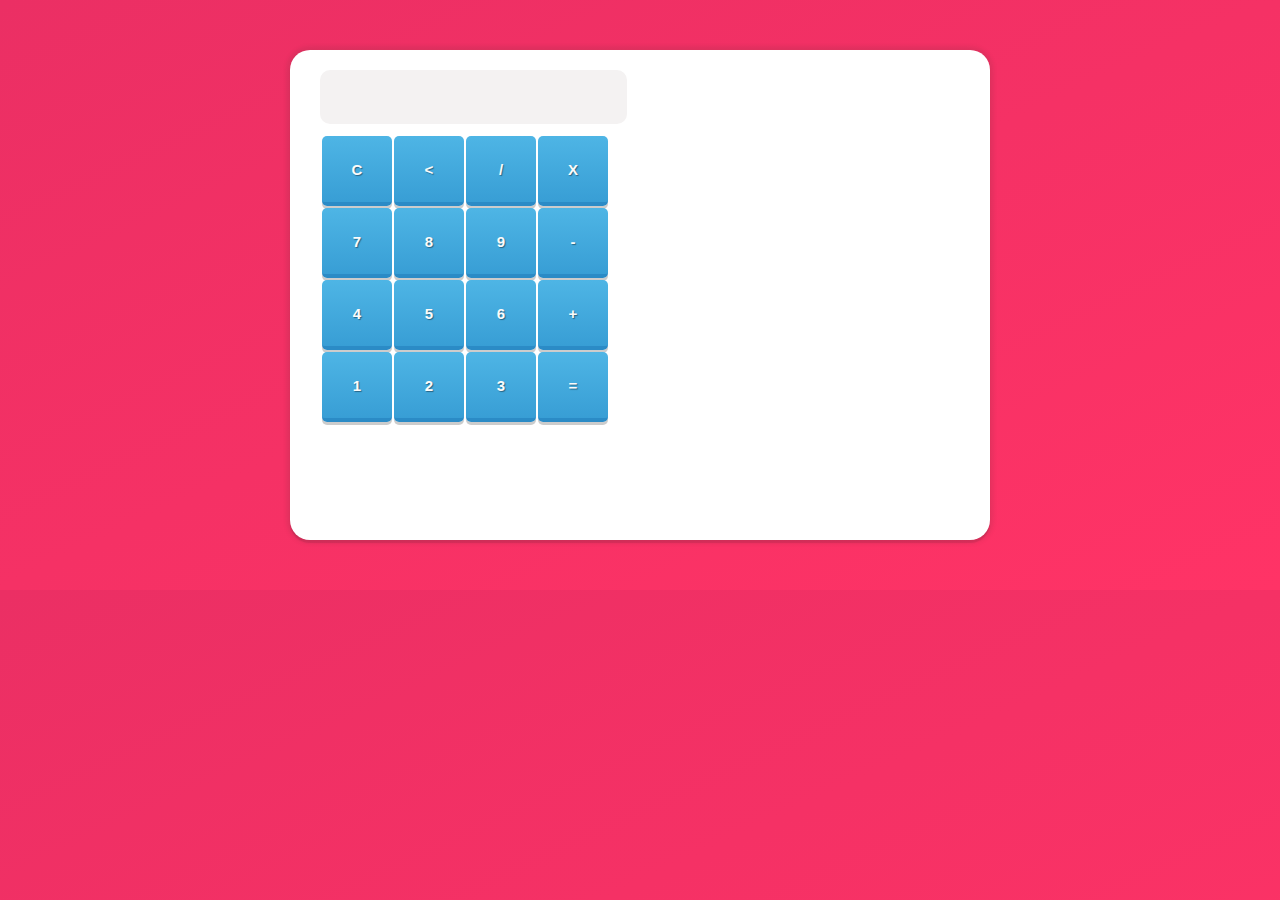
<file: calculator/index.html>
<!DOCTYPE html>

<html lang="en">
<head>
    <meta charset="UTF-8">
    <meta name="viewport" content="width=device-width, initial-scale=1.0">
    <meta http-equiv="X-UA-Compatible" content="ie=edge">
    <title>Calculator</title>
    <link rel="stylesheet" href="style.css">
</head>
<body>

    <div class="container">

        <form name="form">
            <input id="textview">
        </form>

        <table>
            <tr>
                <td><input class="btn" type="button" value="C"></td>
                <td><input class="btn" type="button" value="<"></td>
                <td><input class="btn" type="button" value="/" onclick="insert('/')"></td>
                <td><input class="btn" type="button" value="X" onclick="insert('*')"></td>
            </tr>
            <tr>
                <td><input class="btn" type="button" value="7" onclick="insert(7)"></td>
                <td><input class="btn" type="button" value="8" onclick="insert(8)"></td>
                <td><input class="btn" type="button" value="9" onclick="insert(9)"></td>
                <td><input class="btn" type="button" value="-" onclick="insert('-')"></td>
            </tr>
            <tr>
                <td><input class="btn" type="button" value="4" onclick="insert(4)"></td>
                <td><input class="btn" type="button" value="5" onclick="insert(5)"></td>
                <td><input class="btn" type="button" value="6" onclick="insert(6)"></td>
                <td><input class="btn" type="button" value="+" onclick="insert('+')"></td>
            </tr>
            <tr>
                <td><input class="btn" type="button" value="1" onclick="insert(1)"></td>
                <td><input class="btn" type="button" value="2" onclick="insert(2)"></td>
                <td><input class="btn" type="button" value="3" onclick="insert(3)"></td>
                <td><input class="btn" type="button" value="=" ></td>
            </tr>
        </table>

    </div>

    <script src="app.js"></script>
</body>
</html>
</file>
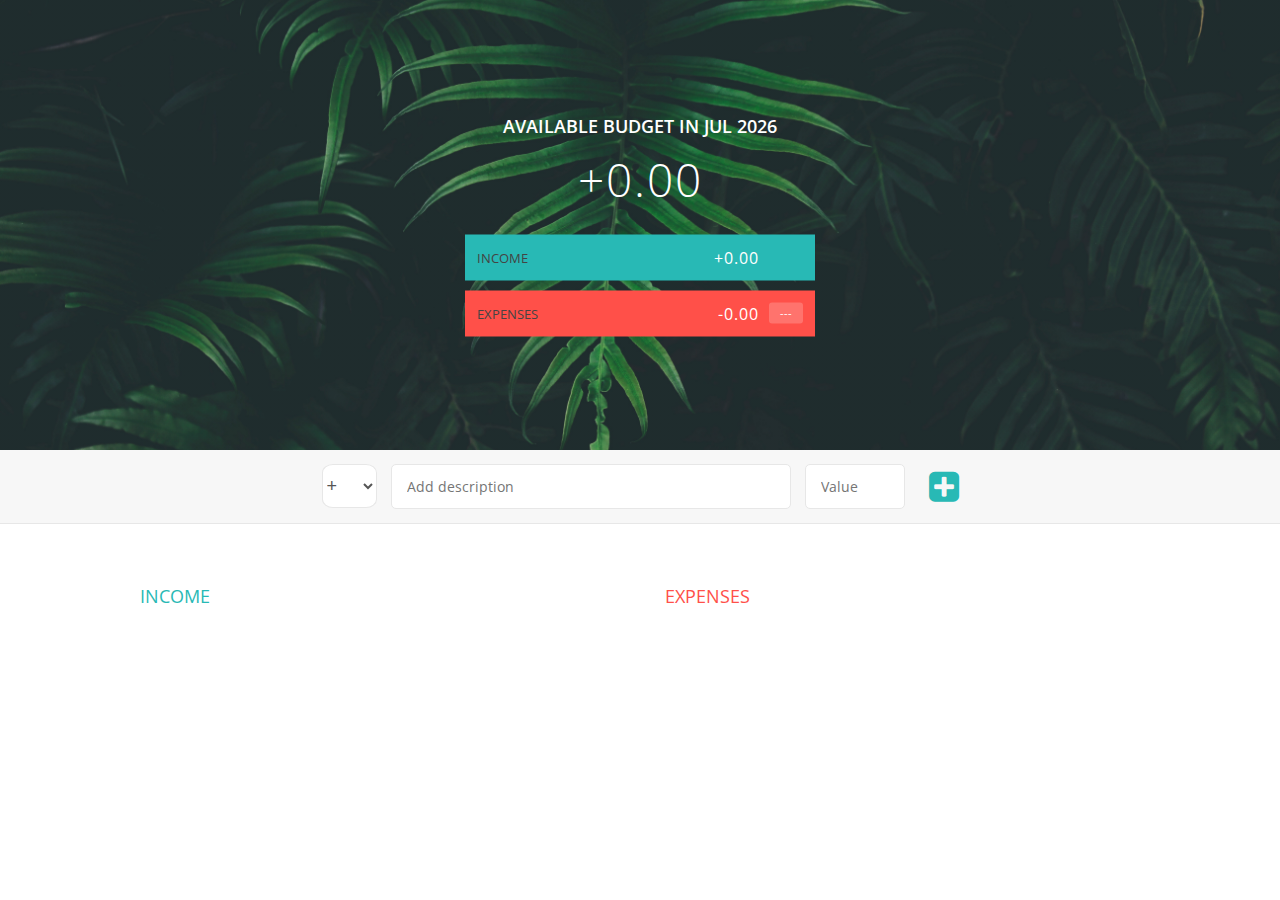
<file: mvcClosureBudget/index.html>
<!DOCTYPE html>
<html lang="en">
<head>
    <meta charset="UTF-8">
    <meta name="viewport" content="width=device-width, initial-scale=1.0">
    <meta http-equiv="X-UA-Compatible" content="ie=edge">
    <link href="https://fonts.googleapis.com/css?family=Open+Sans:100,300,400,600" rel="stylesheet" type="text/css">
    <link href="http://code.ionicframework.com/ionicons/2.0.1/css/ionicons.min.css" rel="stylesheet" type="text/css">
    <link type="text/css" rel="stylesheet" href="asset/css/custum.css">
    <link rel="stylesheet" type="text/css" href="https://cdnjs.cloudflare.com/ajax/libs/font-awesome/4.4.0/css/font-awesome.css">
   
    <title>My Budget</title>
</head> 
<body>
    <div class="top">
        <div class="budget">
            <div class="budget-title">
                Available Budget in <span class="budget-title-month">%Month%</span>
            </div>
            
            <div class="budget-value">+ 2,345.64</div>
            
            <div class="budget-income clearfix">
                <div class="budget-income-text">Income</div>
                <div class="right">
                    <div class="budget-income-value">+ 4,300.00</div>
                    <div class="budget-income-percentage">&nbsp;</div>
                </div>
            </div>
            
            <div class="budget-expenses clearfix">
                <div class="budget-expenses-text">Expenses</div>
                <div class="right clearfix">
                    <div class="budget-expenses-value">- 1,954.36</div>
                    <div class="budget-expenses-percentage">45%</div>
                </div>
            </div>
        </div>
    </div>
    
    <div class="bottom">

        <div class="add">
            <div class="add-container">
                <select class="add-type">
                    <option value="inc" selected>+</option>
                    <option value="exp">-</option>
                </select>
                <input type="text" class="add-description" placeholder="Add description">
                <input type="number" class="add-value" placeholder="Value">
                <button class="add-btn"><i class="fa fa-plus-square"></i></button>
            </div>
        </div>
        
        <div class="container clearfix">
            <div class="income">
                <h2 class="icome-title">Income</h2>
                
                <div class="income-list">
                                     
                    <!-- <div class="item clearfix" id="income-0">
                        <div class="item-description">Salary</div>
                        <div class="right clearfix">
                            <div class="item-value">+ 2,100.00</div>
                            <div class="item-delete">
                                <button class="item-delete-btn">
                                    <i class="ion-ios-close-outline"></i>
                                </button>
                            </div>
                        </div>
                    </div>
                    
                    <div class="item clearfix" id="income-1">
                        <div class="item-description">Sold car</div>
                        <div class="right clearfix">
                            <div class="item-value">+ 1,500.00</div>
                            <div class="item-delete">
                                <button class="item-delete-btn"><i class="ion-ios-close-outline"></i></button>
                            </div>
                        </div>
                    </div> -->
                    
                    
                </div>
            </div>
                       
            <div class="expenses">
                <h2 class="expenses-title">Expenses</h2>
                
                <div class="expenses-list">
                                      
                    <!-- <div class="item clearfix" id="expense-0">
                        <div class="item-description">Apartment rent</div>
                        <div class="right clearfix">
                            <div class="item-value">- 900.00</div>
                            <div class="item-percentage">21%</div>
                            <div class="item-delete">
                                <button class="item-delete-btn"><i class="ion-ios-close-outline"></i></button>
                            </div>
                        </div>
                    </div>

                    <div class="item clearfix" id="expense-1">
                        <div class="item-description">Grocery shopping</div>
                        <div class="right clearfix">
                            <div class="item-value">- 435.28</div>
                            <div class="item-percentage">10%</div>
                            <div class="item-delete">
                                <button class="item-delete-btn"><i class="ion-ios-close-outline"></i></button>
                            </div>
                        </div>
                    </div>                 -->
            
                </div>
            </div>
        </div>
               
    </div>



    <script src="asset/js/app.js"></script>
</body>
</html>
</file>
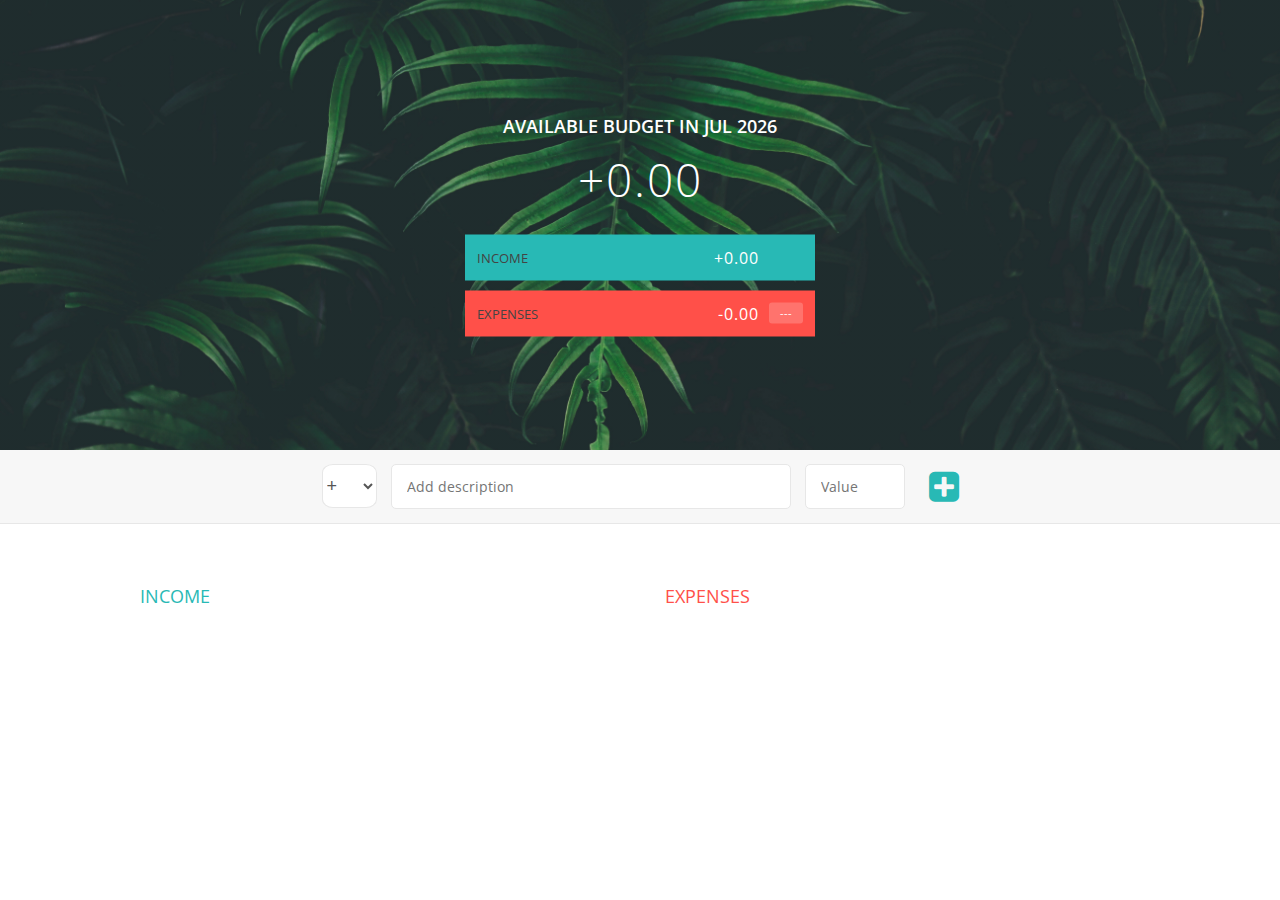
<file: MyBudgetPro/index.html>
<!DOCTYPE html>
<html lang="en">
<head>
    <meta charset="UTF-8">
    <meta name="viewport" content="width=device-width, initial-scale=1.0">
    <meta http-equiv="X-UA-Compatible" content="ie=edge">
    <link href="https://fonts.googleapis.com/css?family=Open+Sans:100,300,400,600" rel="stylesheet" type="text/css">
    <link href="http://code.ionicframework.com/ionicons/2.0.1/css/ionicons.min.css" rel="stylesheet" type="text/css">
    <link type="text/css" rel="stylesheet" href="asset/css/custum.css">
    <link rel="stylesheet" type="text/css" href="https://cdnjs.cloudflare.com/ajax/libs/font-awesome/4.4.0/css/font-awesome.css">
   
    <title>My Budget</title>
</head>
<body>
    <div class="top">
        <div class="budget">
            <div class="budget-title">
                Available Budget in <span class="budget-title-month">%Month%</span>
            </div>
            
            <div class="budget-value">+ 2,345.64</div>
            
            <div class="budget-income clearfix">
                <div class="budget-income-text">Income</div>
                <div class="right">
                    <div class="budget-income-value">+ 4,300.00</div>
                    <div class="budget-income-percentage">&nbsp;</div>
                </div>
            </div>
            
            <div class="budget-expenses clearfix">
                <div class="budget-expenses-text">Expenses</div>
                <div class="right clearfix">
                    <div class="budget-expenses-value">- 1,954.36</div>
                    <div class="budget-expenses-percentage">45%</div>
                </div>
            </div>
        </div>
    </div>
    
    <div class="bottom">

        <div class="add">
            <div class="add-container">
                <select class="add-type">
                    <option value="inc" selected>+</option>
                    <option value="exp">-</option>
                </select>
                <input type="text" class="add-description" placeholder="Add description">
                <input type="number" class="add-value" placeholder="Value">
                <button class="add-btn"><i class="fa fa-plus-square"></i></button>
            </div>
        </div>
        
        <div class="container clearfix">
            <div class="income">
                <h2 class="icome-title">Income</h2>
                
                <div class="income-list">
                                     
                    <!-- <div class="item clearfix" id="income-0">
                        <div class="item-description">Salary</div>
                        <div class="right clearfix">
                            <div class="item-value">+ 2,100.00</div>
                            <div class="item-delete">
                                <button class="item-delete-btn">
                                    <i class="ion-ios-close-outline"></i>
                                </button>
                            </div>
                        </div>
                    </div>
                    
                    <div class="item clearfix" id="income-1">
                        <div class="item-description">Sold car</div>
                        <div class="right clearfix">
                            <div class="item-value">+ 1,500.00</div>
                            <div class="item-delete">
                                <button class="item-delete-btn"><i class="ion-ios-close-outline"></i></button>
                            </div>
                        </div>
                    </div> -->
                    
                    
                </div>
            </div>
                       
            <div class="expenses">
                <h2 class="expenses-title">Expenses</h2>
                
                <div class="expenses-list">
                                      
                    <!-- <div class="item clearfix" id="expense-0">
                        <div class="item-description">Apartment rent</div>
                        <div class="right clearfix">
                            <div class="item-value">- 900.00</div>
                            <div class="item-percentage">21%</div>
                            <div class="item-delete">
                                <button class="item-delete-btn"><i class="ion-ios-close-outline"></i></button>
                            </div>
                        </div>
                    </div>

                    <div class="item clearfix" id="expense-1">
                        <div class="item-description">Grocery shopping</div>
                        <div class="right clearfix">
                            <div class="item-value">- 435.28</div>
                            <div class="item-percentage">10%</div>
                            <div class="item-delete">
                                <button class="item-delete-btn"><i class="ion-ios-close-outline"></i></button>
                            </div>
                        </div>
                    </div>                 -->
            
                </div>
            </div>
        </div>
               
    </div>



    <script src="asset/js/app.js"></script>
</body>
</html>
</file>
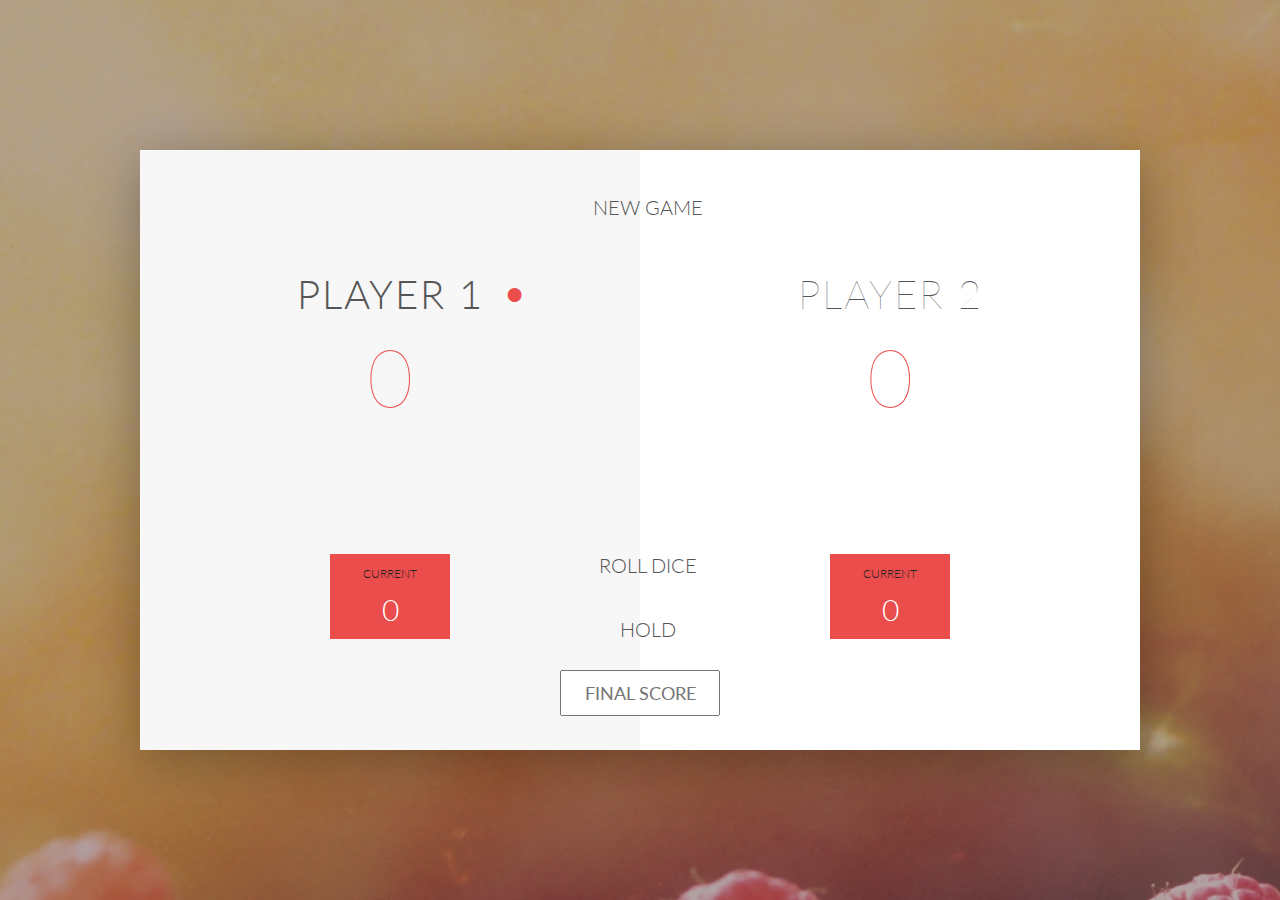
<file: Pig Game/index.html>
<!DOCTYPE html>
<html lang="en">
    <head>
        <meta charset="UTF-8">
        <link href="https://fonts.googleapis.com/css?family=Lato:100,300,600" rel="stylesheet" type="text/css">
        <link href="http://code.ionicframework.com/ionicons/2.0.1/css/ionicons.min.css" rel="stylesheet" type="text/css">
        <link type="text/css" rel="stylesheet" href="style.css">
        
        <title>Pig Game</title>
    </head>

    <body>
        <div class="wrapper clearfix">
            <div class="player-0-panel active">
                <div class="player-name" id="name-0">Player 1</div>
                <div class="player-score" id="score-0">43</div>
                <div class="player-current-box">
                    <div class="player-current-label">Current</div>
                    <div class="player-current-score" id="current-0">11</div>
                </div>
            </div>  
            
            <div class="player-1-panel">
                <div class="player-name" id="name-1">Player 2</div>
                <div class="player-score" id="score-1">72</div>
                <div class="player-current-box">
                    <div class="player-current-label">Current</div>
                    <div class="player-current-score" id="current-1">0</div>
                </div>
            </div>
            
            <button class="btn-new"><i class="ion-ios-plus-outline"></i>New game</button>
            <button class="btn-roll"><i class="ion-ios-loop"></i>Roll dice</button>
            <button class="btn-hold"><i class="ion-ios-download-outline"></i>Hold</button>
            
            <input type="text" placeholder="Final score" class="final-score">
            
            <img src="dice-5.png" alt="Dice" class="dice" id="dice-1">
            <img src="dice-5.png" alt="Dice" class="dice" id="dice-2">
        </div>
        
        <!--<script src="app.js"></script>-->
        <script src="challenges.js"></script>
    </body>
</html>
</file>
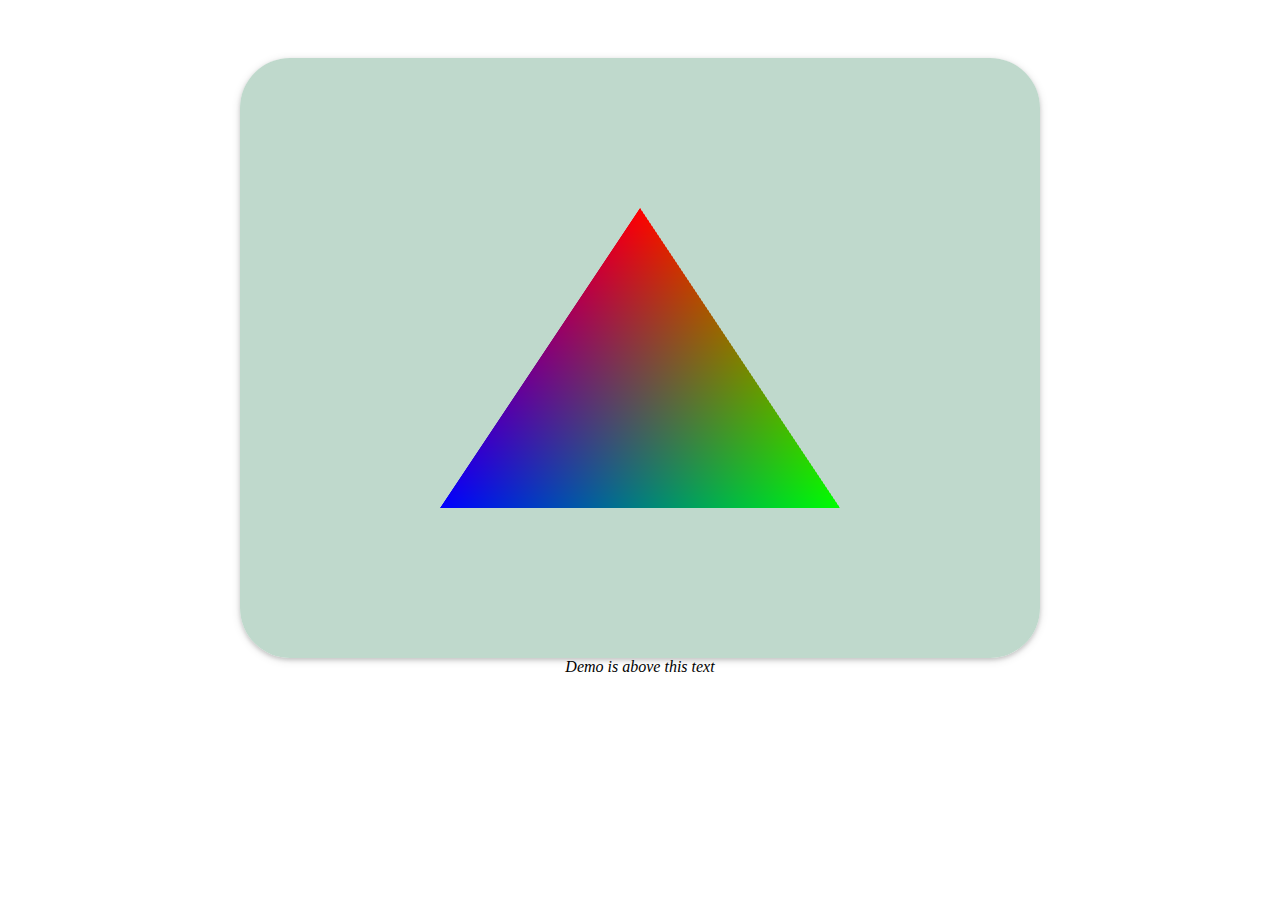
<file: RGBTriangle/index.html>
<html>
	<head>
        <title>WebGL - Simple triangle</title>
        <style>
                #game-surface {
                    margin-top: 50px;
                    border-radius: 50px;
                    box-shadow: 0 2px 4px 0 rgba(0,0,0,0.16),0 2px 10px 0 rgba(0,0,0,0.12)!important;
                }
            </style>
	</head>
	<body onload="InitDemo();" style="text-align: center;">
		<canvas id="game-surface" width="800" height="600">
			Your browser does not support HTML5
		</canvas>
		<br />
		<i>Demo is above this text</i>
		<script src="app.js"></script>
	</body>
</html>
</file>
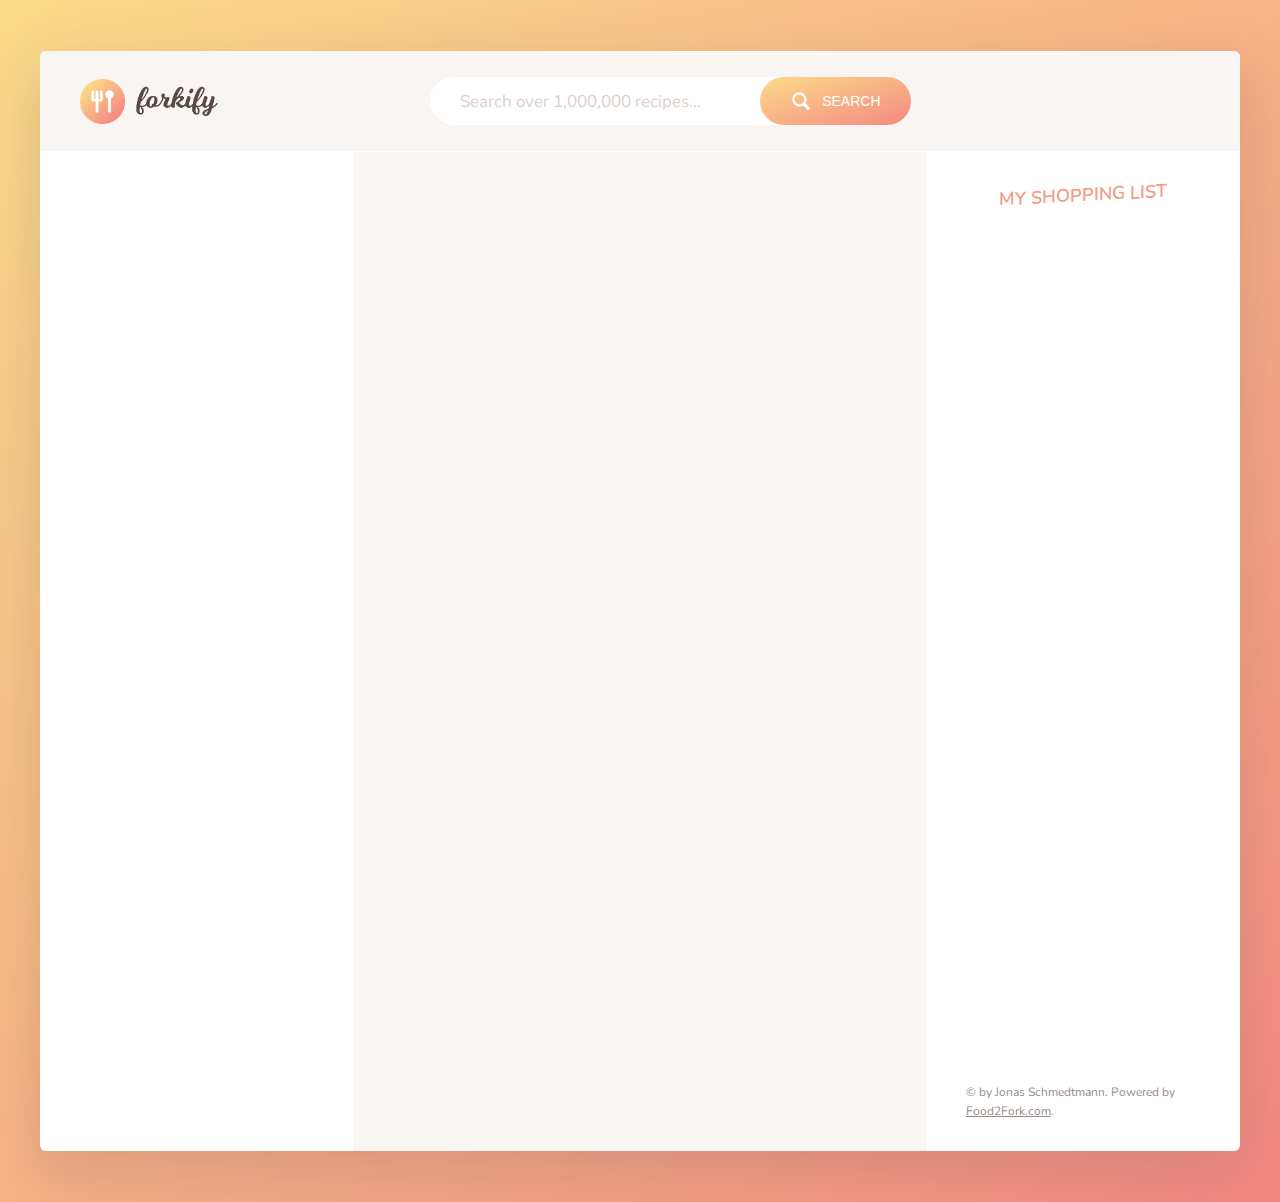
<file: mvcApiFood/Food2Fork/dist/index.html>
<!DOCTYPE html>
<html lang="en">

<head>
    <meta charset="UTF-8">
    <meta name="viewport" content="width=device-width, initial-scale=1.0">
    <meta http-equiv="X-UA-Compatible" content="ie=edge">
    <link href="https://fonts.googleapis.com/css?family=Nunito+Sans:400,600,700" rel="stylesheet">
    <link rel="stylesheet" href="css/style.css">
    <link rel="shortcut icon" href="img/favicon.png" type="image/x-icon">
    <title>forkify // Search over 1,000,000 recipes</title>
</head>

<body>
    <div class="container">
        <header class="header">
            <img src="img/logo.png" alt="Logo" class="header__logo">
            <form class="search">
                <input type="text" class="search__field" placeholder="Search over 1,000,000 recipes...">
                <button class="btn search__btn">
                    <svg class="search__icon">
                        <use href="img/icons.svg#icon-magnifying-glass"></use>
                    </svg>
                    <span>Search</span>
                </button>
            </form>
            <div class="likes">
                <div class="likes__field">
                    <svg class="likes__icon">
                        <use href="img/icons.svg#icon-heart"></use>
                    </svg>
                </div>
                <div class="likes__panel">
                    <ul class="likes__list">
                        <!--
                        <li>
                            <a class="likes__link" href="#23456">
                                <figure class="likes__fig">
                                    <img src="img/test-1.jpg" alt="Test">
                                </figure>
                                <div class="likes__data">
                                    <h4 class="likes__name">Pasta with Tomato ...</h4>
                                    <p class="likes__author">The Pioneer Woman</p>
                                </div>
                            </a>
                        </li>
                        -->
                    </ul>
                </div>
            </div>
        </header>


        <div class="results">
            <ul class="results__list">
                <!--
                <li>
                    <a class="results__link results__link--active" href="#23456">
                        <figure class="results__fig">
                            <img src="img/test-1.jpg" alt="Test">
                        </figure>
                        <div class="results__data">
                            <h4 class="results__name">Pasta with Tomato ...</h4>
                            <p class="results__author">The Pioneer Woman</p>
                        </div>
                    </a>
                </li>

                <li>
                    <a class="results__link" href="#76767">
                        <figure class="results__fig">
                            <img src="img/test-2.jpg" alt="Test">
                        </figure>
                        <div class="results__data">
                            <h4 class="results__name">Pasta Salad with ...</h4>
                            <p class="results__author">Spicy Perspective</p>
                        </div>
                    </a>
                </li>

                <li>
                    <a class="results__link" href="#85354">
                        <figure class="results__fig">
                            <img src="img/test-3.jpg" alt="Test">
                        </figure>
                        <div class="results__data">
                            <h4 class="results__name">Homemade Tomato ...</h4>
                            <p class="results__author">All Recipes</p>
                        </div>
                    </a>
                </li>

                <li>
                    <a class="results__link" href="#43563">
                        <figure class="results__fig">
                            <img src="img/test-4.jpg" alt="Test">
                        </figure>
                        <div class="results__data">
                            <h4 class="results__name">Pasta with Tomato ...</h4>
                            <p class="results__author">The Pioneer Woman</p>
                        </div>
                    </a>
                </li>

                <li>
                    <a class="results__link" href="#2256665">
                        <figure class="results__fig">
                            <img src="img/test-5.jpg" alt="Test">
                        </figure>
                        <div class="results__data">
                            <h4 class="results__name">Greek Pasta with ...</h4>
                            <p class="results__author">Chow</p>
                        </div>
                    </a>
                </li>

                <li>
                    <a class="results__link" href="#7567567">
                        <figure class="results__fig">
                            <img src="img/test-9.jpg" alt="Test">
                        </figure>
                        <div class="results__data">
                            <h4 class="results__name">Cherry tomato, kale ...</h4>
                            <p class="results__author">BBC Good Food</p>
                        </div>
                    </a>
                </li>

                <li>
                    <a class="results__link" href="#5676577">
                        <figure class="results__fig">
                            <img src="img/test-7.jpg" alt="Test">
                        </figure>
                        <div class="results__data">
                            <h4 class="results__name">Pasta with Fresh ...</h4>
                            <p class="results__author">Chow</p>
                        </div>
                    </a>
                </li>

                <li>
                    <a class="results__link" href="#98798">
                        <figure class="results__fig">
                            <img src="img/test-8.jpg" alt="Test">
                        </figure>
                        <div class="results__data">
                            <h4 class="results__name">Buttery Tomato Pasta ...</h4>
                            <p class="results__author">Simply Recipes</p>
                        </div>
                    </a>
                </li>
                <li>
                    <a class="results__link" href="#5464646456">
                        <figure class="results__fig">
                            <img src="img/test-10.jpg" alt="Test">
                        </figure>
                        <div class="results__data">
                            <h4 class="results__name">Pesto Pasta Salad ...</h4>
                            <p class="results__author">Eats Well With Others</p>
                        </div>
                    </a>
                </li>

                <li>
                    <a class="results__link" href="#345345435">
                        <figure class="results__fig">
                            <img src="img/test-6.jpg" alt="Test">
                        </figure>
                        <div class="results__data">
                            <h4 class="results__name">Pasta with Roasted ...</h4>
                            <p class="results__author">Two Peas and Their Pod</p>
                        </div>
                    </a>
                </li>
                -->
            </ul>

            <div class="results__pages">
                <!--
                <button class="btn-inline results__btn--prev">
                    <svg class="search__icon">
                        <use href="img/icons.svg#icon-triangle-left"></use>
                    </svg>
                    <span>Page 1</span>
                </button>
                <button class="btn-inline results__btn--next">
                    <span>Page 3</span>
                    <svg class="search__icon">
                        <use href="img/icons.svg#icon-triangle-right"></use>
                    </svg>
                </button>
                -->
            </div>
        </div>



        <div class="recipe">

            <!--
            <figure class="recipe__fig">
                <img src="img/test-1.jpg" alt="Tomato" class="recipe__img">
                <h1 class="recipe__title">
                    <span>Pasta with tomato cream sauce</span>
                </h1>
            </figure>
            <div class="recipe__details">
                <div class="recipe__info">
                    <svg class="recipe__info-icon">
                        <use href="img/icons.svg#icon-stopwatch"></use>
                    </svg>
                    <span class="recipe__info-data recipe__info-data--minutes">45</span>
                    <span class="recipe__info-text"> minutes</span>
                </div>
                <div class="recipe__info">
                    <svg class="recipe__info-icon">
                        <use href="img/icons.svg#icon-man"></use>
                    </svg>
                    <span class="recipe__info-data recipe__info-data--people">4</span>
                    <span class="recipe__info-text"> servings</span>

                    <div class="recipe__info-buttons">
                        <button class="btn-tiny">
                            <svg>
                                <use href="img/icons.svg#icon-circle-with-minus"></use>
                            </svg>
                        </button>
                        <button class="btn-tiny">
                            <svg>
                                <use href="img/icons.svg#icon-circle-with-plus"></use>
                            </svg>
                        </button>
                    </div>

                </div>
                <button class="recipe__love">
                    <svg class="header__likes">
                        <use href="img/icons.svg#icon-heart-outlined"></use>
                    </svg>
                </button>
            </div>



            <div class="recipe__ingredients">
                <ul class="recipe__ingredient-list">
                    <li class="recipe__item">
                        <svg class="recipe__icon">
                            <use href="img/icons.svg#icon-check"></use>
                        </svg>
                        <div class="recipe__count">1000</div>
                        <div class="recipe__ingredient">
                            <span class="recipe__unit">g</span>
                            pasta
                        </div>
                    </li>

                    <li class="recipe__item">
                        <svg class="recipe__icon">
                            <use href="img/icons.svg#icon-check"></use>
                        </svg>
                        <div class="recipe__count">1/2</div>
                        <div class="recipe__ingredient">
                            <span class="recipe__unit">cup</span>
                            ricotta cheese
                        </div>
                    </li>

                    <li class="recipe__item">
                        <svg class="recipe__icon">
                            <use href="img/icons.svg#icon-check"></use>
                        </svg>
                        <div class="recipe__count">1</div>
                        <div class="recipe__ingredient">
                            <span class="recipe__unit"></span>
                            can of tomatoes, whole or crushed
                        </div>
                    </li>


                    <li class="recipe__item">
                        <svg class="recipe__icon">
                            <use href="img/icons.svg#icon-check"></use>
                        </svg>
                        <div class="recipe__count">1</div>
                        <div class="recipe__ingredient">
                            <span class="recipe__unit"></span>
                            can tuna packed in olive oil
                        </div>
                    </li>

                    <li class="recipe__item">
                        <svg class="recipe__icon">
                            <use href="img/icons.svg#icon-check"></use>
                        </svg>
                        <div class="recipe__count">1/2</div>
                        <div class="recipe__ingredient">
                            <span class="recipe__unit">cup</span>
                            grated parmesan cheese
                        </div>
                    </li>

                    <li class="recipe__item">
                        <svg class="recipe__icon">
                            <use href="img/icons.svg#icon-check"></use>
                        </svg>
                        <div class="recipe__count">1/4</div>
                        <div class="recipe__ingredient">
                            <span class="recipe__unit">cup</span>
                            fresh basil, chopped or torn
                        </div>
                    </li>
                </ul>

                <button class="btn-small recipe__btn">
                    <svg class="search__icon">
                        <use href="img/icons.svg#icon-shopping-cart"></use>
                    </svg>
                    <span>Add to shopping list</span>
                </button>
            </div>

            <div class="recipe__directions">
                <h2 class="heading-2">How to cook it</h2>
                <p class="recipe__directions-text">
                    This recipe was carefully designed and tested by
                    <span class="recipe__by">The Pioneer Woman</span>. Please check out directions at their website.
                </p>
                <a class="btn-small recipe__btn" href="http://thepioneerwoman.com/cooking/pasta-with-tomato-cream-sauce/" target="_blank">
                    <span>Directions</span>
                    <svg class="search__icon">
                        <use href="img/icons.svg#icon-triangle-right"></use>
                    </svg>

                </a>
            </div>
            -->
        </div>





        <div class="shopping">
            <h2 class="heading-2">My Shopping List</h2>

            <ul class="shopping__list">

                <!--
                <li class="shopping__item">
                    <div class="shopping__count">
                        <input type="number" value="500" step="100">
                        <p>g</p>
                    </div>
                    <p class="shopping__description">Pasta</p>
                    <button class="shopping__delete btn-tiny">
                        <svg>
                            <use href="img/icons.svg#icon-circle-with-cross"></use>
                        </svg>
                    </button>
                </li>

                <li class="shopping__item">
                    <div class="shopping__count">
                        <input type="number" value="0.5" step="0.1">
                        <p>cup</p>
                    </div>
                    <p class="shopping__description">Ricotta cheese</p>
                    <button class="shopping__delete btn-tiny">
                        <svg>
                            <use href="img/icons.svg#icon-circle-with-cross"></use>
                        </svg>
                    </button>
                </li>

                <li class="shopping__item">
                    <div class="shopping__count">
                        <input type="number" value="3.5" step="0.1">
                        <p>tbsp</p>
                    </div>
                    <p class="shopping__description">Toasted almond slices</p>
                    <button class="shopping__delete btn-tiny">
                        <svg>
                            <use href="img/icons.svg#icon-circle-with-cross"></use>
                        </svg>
                    </button>
                </li>

                <li class="shopping__item">
                    <div class="shopping__count">
                        <input type="number" value="0.5" step="0.1">
                        <p>tbsp</p>
                    </div>
                    <p class="shopping__description">Sea salt</p>
                    <button class="shopping__delete btn-tiny">
                        <svg>
                            <use href="img/icons.svg#icon-circle-with-cross"></use>
                        </svg>
                    </button>
                </li>

                <li class="shopping__item">
                    <div class="shopping__count">
                        <input type="number" value="0.25" step="0.1">
                        <p>cup</p>
                    </div>

                    <p class="shopping__description">Minced green onions</p>
                    <button class="shopping__delete btn-tiny">
                        <svg>
                            <use href="img/icons.svg#icon-circle-with-cross"></use>
                        </svg>
                    </button>
                </li>

                <li class="shopping__item">
                    <div class="shopping__count">
                        <input type="number" value="45" step="10">
                        <p>g</p>
                    </div>
                    <p class="shopping__description">Sesame seeds</p>
                    <button class="shopping__delete btn-tiny">
                        <svg>
                            <use href="img/icons.svg#icon-circle-with-cross"></use>
                        </svg>
                    </button>
                </li>
                -->
            </ul>

            <div class="copyright">
                &copy; by Jonas Schmedtmann. Powered by
                <a href="http://food2fork.com" target="_blank" class="link">Food2Fork.com</a>.
            </div>

        </div>
    </div>

<script type="text/javascript" src="js/bundle.js"></script></body>

</html>
</file>
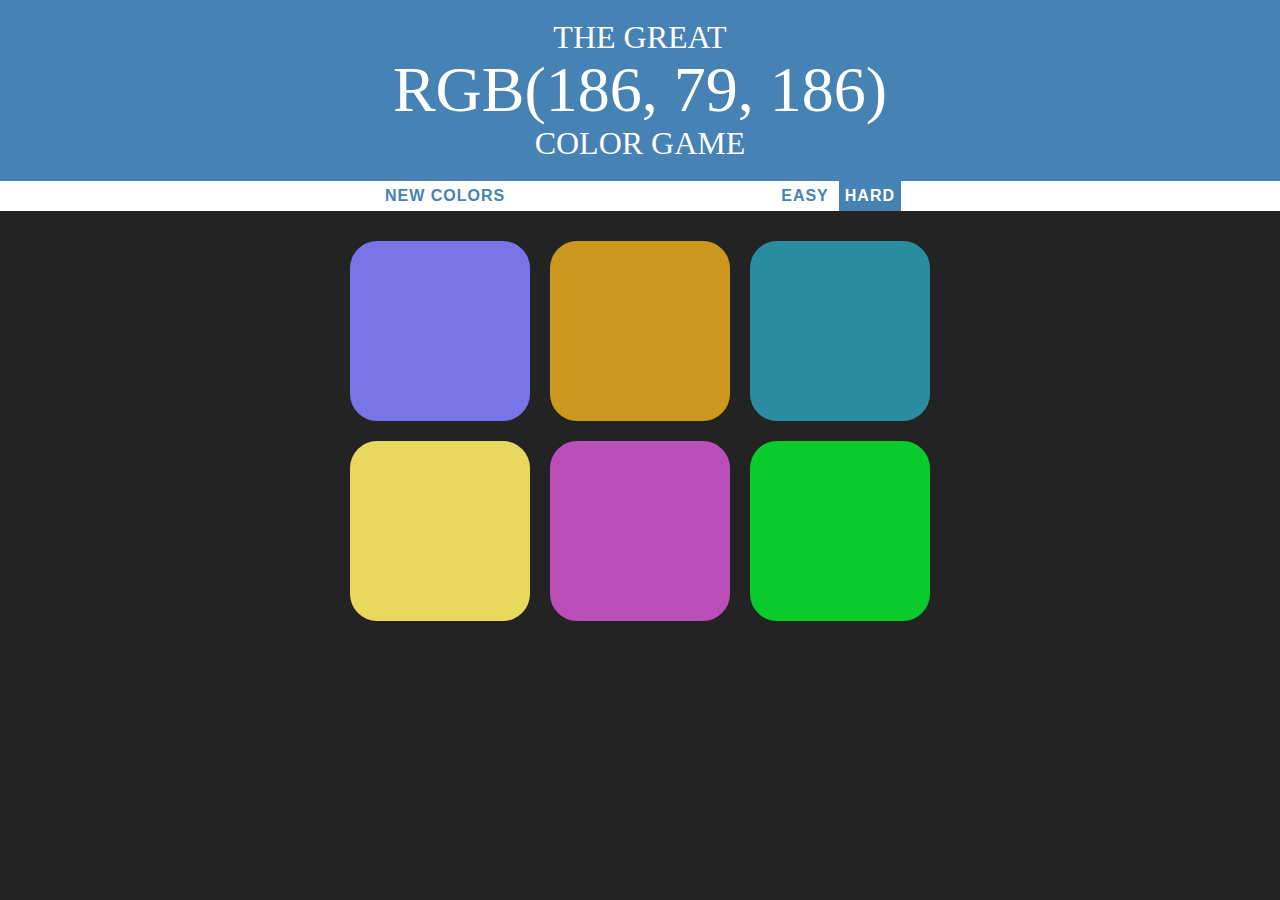
<file: colorgame/colorGame.html>
<!DOCTYPE html>
<html>
<head>
	<title>Color Game</title>
	<link rel="stylesheet" type="text/css" href="colorGame.css">
</head>
<body>
<h1>
	The Great 
	<br>
	<span id="colorDisplay">RGB</span> 
	<br>
	Color Game
</h1>

<div id="stripe">
	<button id="reset">New Colors</button>
	<span id="message"></span>
	<button class="mode">Easy</button>
	<button class="mode selected">Hard</button>
</div>

	<div id="container">
		<div class="square"></div>
		<div class="square"></div>
		<div class="square"></div>
		<div class="square"></div>
		<div class="square"></div>
		<div class="square"></div>
	</div>

<script type="text/javascript" src="colorGame.js"></script>
</body>
</html>
</file>
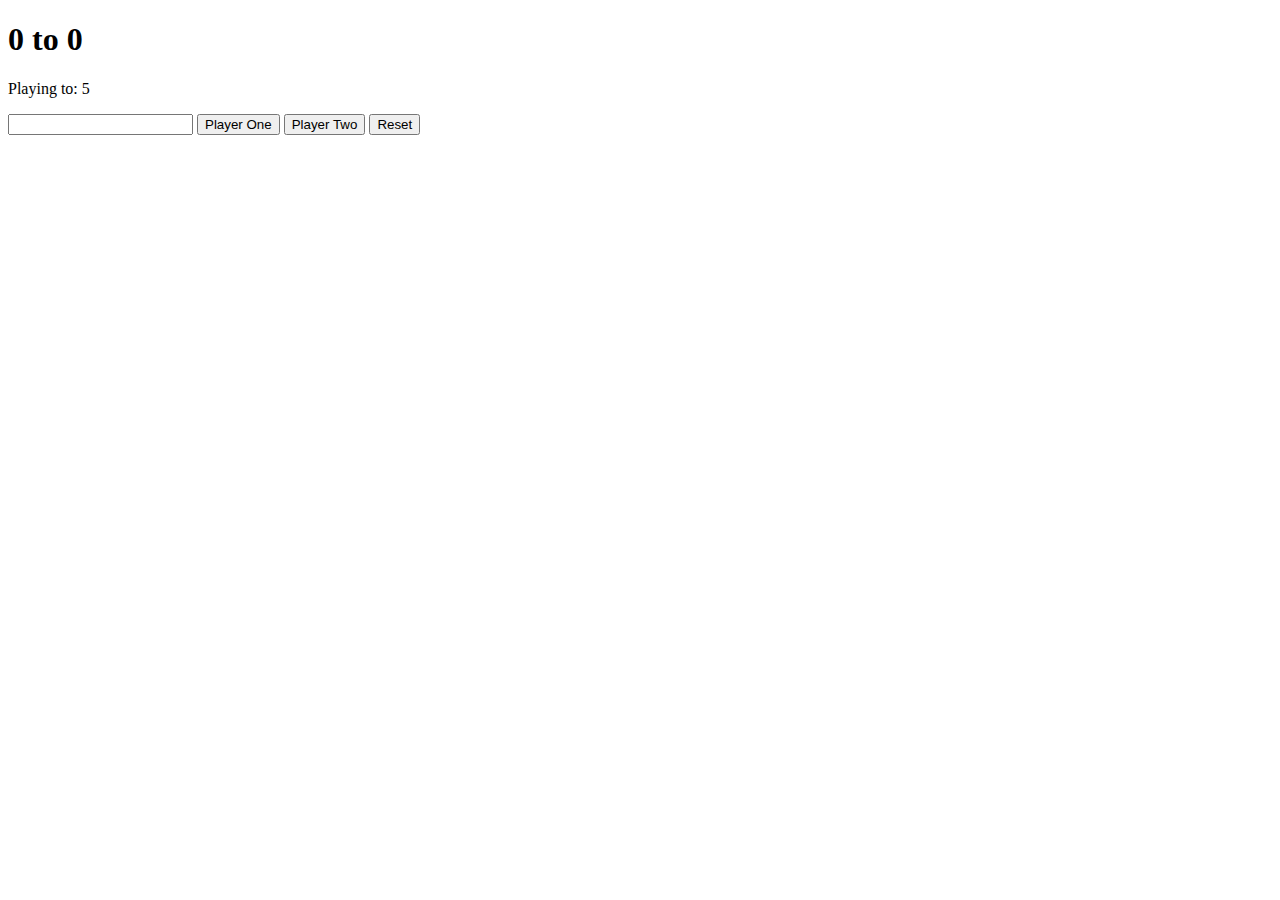
<file: ScoreKeeper/ScoreKeeper.html>
<!DOCTYPE html>
<html>
<head>
	<title>Score Keeper</title>
	<link rel="stylesheet" type="text/css" href="scorekeeper.css">
</head>
<body>

<h1><span id="p1Display">0</span> to <span id="p2Display">0</span></h1>

<p>Playing to: <span>5</span></p>

<input type="number">
<button id="p1">Player One</button>
<button id="p2">Player Two</button>
<button id="reset">Reset</button>

<script type="text/javascript" src="scorekeeper.js"></script>
</body>
</html>
</file>
<file: calculator/style.css>
*{
    margin: 0;
    padding: 0;
}

body {
    background-image: linear-gradient(to right bottom, #eb2f64, #FF3366);

}

.container {
    background-color: white;
    width: 50%;
    height: 50vh;
    padding: 20px 30px;
    margin: 50px auto;
    border-radius: 20px;
box-shadow: 0 0 5px 3px rgba(20,50,28,.1), 0 3px 1px 0 rgba(20,23,28,.1);    
}

.btn {
    width: 130px;
    height: 40px;
    background: linear-gradient(to bottom, #4eb5e5 0%,#389ed5 100%); /* W3C */
    border: none;
    border-radius: 5px;
    position: relative;
    border-bottom: 4px solid #2b8bc6;
    color: #fbfbfb;
    font-weight: 600;
    font-family: 'Open Sans', sans-serif;
    text-shadow: 1px 1px 1px rgba(0,0,0,.4);
    font-size: 15px;
    text-align: left;
    text-indent: 5px;
    box-shadow: 0px 3px 0px 0px rgba(0,0,0,.2);
    cursor: pointer;
}

.btn:active {
    box-shadow: 0px 2px 0px 0px rgba(0,0,0,.2);
    top: 1px;
}

.btn:after {
    content: "";
    width: 0;
    height: 0;
    display: block;
    border-top: 20px solid #187dbc;
    border-bottom: 20px solid #187dbc;
    border-left: 16px solid transparent;
    border-right: 20px solid #187dbc;
    position: absolute;
    opacity: 0.6; 
    right: 0;
    top: 0;
    border-radius: 0 5px 5px 0;  
  }

  input[type="button"].btn {
    width: 70px;
    text-align: center;
    text-indent: 0;
    height: 70px;
  }

  input[type="button"].btn:after{
    display: none;
  }


 #textview {
    display: inline-block;
    margin-bottom: 10px;
}

input#textview  {
    font-size: 21px;
    border-radius: 10px;
    background-color: #f4f2f2;
    padding: 15px 18px;
    color: #eb2f64;
    transition: all .5s .1s;
    border: none;
}

input#textview:focus {
    outline: none;
}

input#textview::-webkit-input-placeholder {
    color: #ccc;
    font-size: 15px;
}
</file>
<file: mvcClosureBudget/asset/css/custum.css>
/**********************************************
*** GENERAL
**********************************************/

* {
    margin: 0;
    padding: 0;
    box-sizing: border-box;
}

.clearfix::after {
    content: "";
    display: table;
    clear: both;
}

body {
    color: #555;
    font-family: Open Sans;
    font-size: 16px;
    position: relative;
    height: 100vh;
    font-weight: 400;
}

.right { float: right; }
/* for change event listener */
.red { color: #FF5049 !important; } 
.red-focus:focus { border: 1px solid #FF5049 !important; }

/**********************************************
*** TOP PART
**********************************************/
.top {
    height: 50vh;
    background-image: linear-gradient(rgba(0, 0, 0, 0.01), rgba(0, 0, 0, 0.01)), url(../back.jpg);
    background-size: cover;
    background-position: center;
    position: relative;
}


.budget {
    position: absolute;
    width: 350px;
    top: 50%;
    left: 50%;
    transform: translate(-50%, -50%);
    color: #fff;
}

.budget-title {
    font-size: 18px;
    text-align: center;
    text-transform: uppercase;
    margin-bottom: 10px;
    font-weight: 600;
}

.budget-value {
    font-weight: 300;
    font-size: 46px;
    text-align: center;
    margin-bottom: 25px;
    letter-spacing: 2px;
}

.budget-income,
.budget-expenses {
    padding: 12px;
    text-transform: uppercase;
}

.budget-income {
    margin-bottom: 10px;
    background-color: #28B9B5;
}

.budget-expenses {
    background-color: #FF5049;
}

.budget-income-text,
.budget-expenses-text {
    float: left;
    font-size: 13px;
    color: #444;
    margin-top: 2px;
}

.budget-income-value,
.budget-expenses-value {
    letter-spacing: 1px;
    float: left;
}

.budget-income-percentage,
.budget-expenses-percentage {
    float: left;
    width: 34px;
    font-size: 11px;
    padding: 3px 0;
    margin-left: 10px;
}

.budget-expenses-percentage {
    background-color: rgba(255, 255, 255, 0.2);
    text-align: center;
    border-radius: 3px;
}

/* ____________________________________ */
/* _________________Add___________________ */

.add {
    padding: 14px;
    border-bottom: 1px solid #e7e7e7;
    background-color: #f7f7f7;
}

.add-container {
    margin: 0 auto;
    text-align: center;
}

.add-type {
    width: 55px;
    border: 1px solid #e7e7e7;
    border-radius: 20%;
    height: 44px;
    font-size: 18px;
    color: inherit;
    background-color: #fff;
    margin-right: 10px;
    font-weight: 300;
    transition: border 0.9s;
}

.add-description,
.add-value {
    border: 1px solid #e7e7e7;
    background-color: #fff;
    color: inherit;
    font-family: inherit;
    font-size: 14px;
    padding: 12px 15px;
    margin-right: 10px;
    border-radius: 5px;
    transition: border 0.9s;
}

.add-description { width: 400px;}
.add-value { width: 100px;}

.add-btn {
    font-size: 35px;
    background: none;
    border: none;
    color: #28B9B5;
    cursor: pointer;
    display: inline-block;
    vertical-align: middle;
    line-height: 1.1;
    margin-left: 10px;
}

.add-btn:active { transform: translateY(5px);}
.add-btn:focus{outline: none}

.add-type:focus,
.add-description:focus,
.add-value:focus {
    outline: none;
    border: 1px solid #28B9B5;
}

/***** LISTS *****/

.container {
    width: 1000px;
    margin: 60px auto;
}

.income {
    float: left;
    width: 475px;
    margin-right: 50px;
}

.expenses {
    float: left;
    width: 475px;
}

h2 {
    text-transform: uppercase;
    font-size: 18px;
    font-weight: 400;
    margin-bottom: 15px;
}

.icome-title { color: #28B9B5; }
.expenses-title { color: #FF5049; }

.item {
    padding: 13px;
    border-bottom: 1px solid #e7e7e7;
}

.item:first-child { border-top: 1px solid #e7e7e7; }
.item:nth-child(even) { background-color: #f7f7f7; }

.item-description {
    float: left;
}

.item-value {
    float: left;
    transition: transform 0.3s;
}

.item-percentage {
    float: left;
    margin-left: 20px;
    transition: transform 0.3s;
    font-size: 11px;
    background-color: #FFDAD9;
    padding: 3px;
    border-radius: 3px;
    width: 32px;
    text-align: center;
}

.income .item-value,
.income .item-delete-btn {
    color: #28B9B5;
}

.expenses .item-value,
.expenses .item-percentage,
.expenses .item-delete-btn {
    color: #FF5049;
}

.item-delete {
    float: left;
}

.item-delete-btn {
    font-size: 22px;
    background: none;
    border: none;
    cursor: pointer;
    display: inline-block;
    vertical-align: middle;
    line-height: 1;
    display: none;
}

.item-delete-btn:focus { outline: none; }
.item-delete-btn:active { transform: translateY(2px); }

.item:hover .item-delete-btn { display: block; }
.item:hover .item-value { transform: translateX(-20px); }
.item:hover .item-percentage { transform: translateX(-20px); }

.unpaid {
    background-color: #FFDAD9 !important;
    cursor: pointer;
    color: #FF5049;

}

.unpaid .item-percentage { box-shadow: 0 2px 6px 0 rgba(0, 0, 0, 0.1); }
.unpaid:hover .item-description { font-weight: 900; }
</file>
<file: MyBudgetPro/asset/css/custum.css>
/**********************************************
*** GENERAL
**********************************************/

* {
    margin: 0;
    padding: 0;
    box-sizing: border-box;
}

.clearfix::after {
    content: "";
    display: table;
    clear: both;
}

body {
    color: #555;
    font-family: Open Sans;
    font-size: 16px;
    position: relative;
    height: 100vh;
    font-weight: 400;
}

.right { float: right; }
/* for change event listener */
.red { color: #FF5049 !important; } 
.red-focus:focus { border: 1px solid #FF5049 !important; }

/**********************************************
*** TOP PART
**********************************************/
.top {
    height: 50vh;
    background-image: linear-gradient(rgba(0, 0, 0, 0.01), rgba(0, 0, 0, 0.01)), url(../back.jpg);
    background-size: cover;
    background-position: center;
    position: relative;
}


.budget {
    position: absolute;
    width: 350px;
    top: 50%;
    left: 50%;
    transform: translate(-50%, -50%);
    color: #fff;
}

.budget-title {
    font-size: 18px;
    text-align: center;
    text-transform: uppercase;
    margin-bottom: 10px;
    font-weight: 600;
}

.budget-value {
    font-weight: 300;
    font-size: 46px;
    text-align: center;
    margin-bottom: 25px;
    letter-spacing: 2px;
}

.budget-income,
.budget-expenses {
    padding: 12px;
    text-transform: uppercase;
}

.budget-income {
    margin-bottom: 10px;
    background-color: #28B9B5;
}

.budget-expenses {
    background-color: #FF5049;
}

.budget-income-text,
.budget-expenses-text {
    float: left;
    font-size: 13px;
    color: #444;
    margin-top: 2px;
}

.budget-income-value,
.budget-expenses-value {
    letter-spacing: 1px;
    float: left;
}

.budget-income-percentage,
.budget-expenses-percentage {
    float: left;
    width: 34px;
    font-size: 11px;
    padding: 3px 0;
    margin-left: 10px;
}

.budget-expenses-percentage {
    background-color: rgba(255, 255, 255, 0.2);
    text-align: center;
    border-radius: 3px;
}

/* ____________________________________ */
/* _________________Add___________________ */

.add {
    padding: 14px;
    border-bottom: 1px solid #e7e7e7;
    background-color: #f7f7f7;
}

.add-container {
    margin: 0 auto;
    text-align: center;
}

.add-type {
    width: 55px;
    border: 1px solid #e7e7e7;
    border-radius: 20%;
    height: 44px;
    font-size: 18px;
    color: inherit;
    background-color: #fff;
    margin-right: 10px;
    font-weight: 300;
    transition: border 0.9s;
}

.add-description,
.add-value {
    border: 1px solid #e7e7e7;
    background-color: #fff;
    color: inherit;
    font-family: inherit;
    font-size: 14px;
    padding: 12px 15px;
    margin-right: 10px;
    border-radius: 5px;
    transition: border 0.9s;
}

.add-description { width: 400px;}
.add-value { width: 100px;}

.add-btn {
    font-size: 35px;
    background: none;
    border: none;
    color: #28B9B5;
    cursor: pointer;
    display: inline-block;
    vertical-align: middle;
    line-height: 1.1;
    margin-left: 10px;
}

.add-btn:active { transform: translateY(5px);}
.add-btn:focus{outline: none}

.add-type:focus,
.add-description:focus,
.add-value:focus {
    outline: none;
    border: 1px solid #28B9B5;
}

/***** LISTS *****/

.container {
    width: 1000px;
    margin: 60px auto;
}

.income {
    float: left;
    width: 475px;
    margin-right: 50px;
}

.expenses {
    float: left;
    width: 475px;
}

h2 {
    text-transform: uppercase;
    font-size: 18px;
    font-weight: 400;
    margin-bottom: 15px;
}

.icome-title { color: #28B9B5; }
.expenses-title { color: #FF5049; }

.item {
    padding: 13px;
    border-bottom: 1px solid #e7e7e7;
}

.item:first-child { border-top: 1px solid #e7e7e7; }
.item:nth-child(even) { background-color: #f7f7f7; }

.item-description {
    float: left;
}

.item-value {
    float: left;
    transition: transform 0.3s;
}

.item-percentage {
    float: left;
    margin-left: 20px;
    transition: transform 0.3s;
    font-size: 11px;
    background-color: #FFDAD9;
    padding: 3px;
    border-radius: 3px;
    width: 32px;
    text-align: center;
}

.income .item-value,
.income .item-delete-btn {
    color: #28B9B5;
}

.expenses .item-value,
.expenses .item-percentage,
.expenses .item-delete-btn {
    color: #FF5049;
}

.item-delete {
    float: left;
}

.item-delete-btn {
    font-size: 22px;
    background: none;
    border: none;
    cursor: pointer;
    display: inline-block;
    vertical-align: middle;
    line-height: 1;
    display: none;
}

.item-delete-btn:focus { outline: none; }
.item-delete-btn:active { transform: translateY(2px); }

.item:hover .item-delete-btn { display: block; }
.item:hover .item-value { transform: translateX(-20px); }
.item:hover .item-percentage { transform: translateX(-20px); }

.unpaid {
    background-color: #FFDAD9 !important;
    cursor: pointer;
    color: #FF5049;

}

.unpaid .item-percentage { box-shadow: 0 2px 6px 0 rgba(0, 0, 0, 0.1); }
.unpaid:hover .item-description { font-weight: 900; }
</file>
<file: Pig Game/style.css>
/**********************************************
*** GENERAL
**********************************************/

.final-score {
    position: absolute;
    left: 50%;
    transform: translateX(-50%);
    top: 520px;
    color: #555;
    font-size: 18px;
    font-family: 'Lato';
    text-align: center;
    padding: 10px;
    width: 160px;
    text-transform: uppercase;
}

.final-score:focus { outline: none; }

#dice-1 { top: 120px; }
#dice-2 { top: 250px; }


* {
    margin: 0;
    padding: 0;
    box-sizing: border-box;
    
}

.clearfix::after {
    content: "";
    display: table;
    clear: both;
}

body {
    background-image: linear-gradient(rgba(62, 20, 20, 0.4), rgba(62, 20, 20, 0.4)), url(back.jpg);
    background-size: cover;
    background-position: center;
    font-family: Lato;
    font-weight: 300;
    position: relative;
    height: 100vh;
    color: #555;
}

.wrapper {
    width: 1000px;
    position: absolute;
    top: 50%;
    left: 50%;
    transform: translate(-50%, -50%);
    background-color: #fff;
    box-shadow: 0px 10px 50px rgba(0, 0, 0, 0.3);
    overflow: hidden;
}

.player-0-panel,
.player-1-panel {
    width: 50%;
    float: left;
    height: 600px;
    padding: 100px;
}



/**********************************************
*** PLAYERS
**********************************************/

.player-name {
    font-size: 40px;
    text-align: center;
    text-transform: uppercase;
    letter-spacing: 2px;
    font-weight: 100;
    margin-top: 20px;
    margin-bottom: 10px;
    position: relative;
}

.player-score {
    text-align: center;
    font-size: 80px;
    font-weight: 100;
    color: #EB4D4D;
    margin-bottom: 130px;
}

.active { background-color: #f7f7f7; }
.active .player-name { font-weight: 300; }

.active .player-name::after {
    content: "\2022";
    font-size: 47px;
    position: absolute;
    color: #EB4D4D;
    top: -7px;
    right: 10px;
    
}

.player-current-box {
    background-color: #EB4D4D;
    color: #fff;
    width: 40%;
    margin: 0 auto;
    padding: 12px;
    text-align: center;
}

.player-current-label {
    text-transform: uppercase;
    margin-bottom: 10px;
    font-size: 12px;
    color: #222;
}

.player-current-score {
    font-size: 30px;
}

button {
    position: absolute;
    width: 200px;
    left: 50%;
    transform: translateX(-50%);
    color: #555;
    background: none;
    border: none;
    font-family: Lato;
    font-size: 20px;
    text-transform: uppercase;
    cursor: pointer;
    font-weight: 300;
    transition: background-color 0.3s, color 0.3s;
}

button:hover { font-weight: 600; }
button:hover i { margin-right: 20px; }

button:focus {
    outline: none;
}

i {
    color: #EB4D4D;
    display: inline-block;
    margin-right: 15px;
    font-size: 32px;
    line-height: 1;
    vertical-align: text-top;
    margin-top: -4px;
    transition: margin 0.3s;
}

.btn-new { top: 45px;}
.btn-roll { top: 403px;}
.btn-hold { top: 467px;}

.dice {
    position: absolute;
    left: 50%;
    top: 178px;
    transform: translateX(-50%);
    height: 100px;
    box-shadow: 0px 10px 60px rgba(0, 0, 0, 0.10);
}

.winner { background-color: #f7f7f7; }
.winner .player-name { font-weight: 300; color: #EB4D4D; }
</file>
<file: mvcApiFood/Food2Fork/dist/css/style.css>
* {
  margin: 0;
  padding: 0; }

*,
*::before,
*::after {
  box-sizing: inherit; }

html {
  box-sizing: border-box;
  font-size: 62.5%; }
  @media only screen and (max-width: 68.75em) {
    html {
      font-size: 50%; } }

body {
  font-family: 'Nunito Sans', sans-serif;
  font-weight: 400;
  line-height: 1.6;
  color: #655A56;
  background-image: linear-gradient(to right bottom, #FBDB89, #F48982);
  background-size: cover;
  background-repeat: no-repeat;
  min-height: calc(100vh - 2 * 4vw); }

.container {
  max-width: 120rem;
  margin: 4vw auto;
  background-color: #fff;
  border-radius: 6px;
  overflow: hidden;
  box-shadow: 0 2rem 6rem 0.5rem rgba(101, 90, 86, 0.2);
  display: grid;
  grid-template-rows: 10rem minmax(100rem, auto);
  grid-template-columns: 1.1fr 2fr 1.1fr;
  grid-template-areas: "head head head" "list recipe shopping"; }
  @media only screen and (max-width: 68.75em) {
    .container {
      width: 100%;
      margin: 0;
      border-radius: 0; } }

.btn, .btn-small, .btn-small:link, .btn-small:visited {
  background-image: linear-gradient(to right bottom, #FBDB89, #F48982);
  border-radius: 10rem;
  border: none;
  text-transform: uppercase;
  color: #fff;
  cursor: pointer;
  display: flex;
  align-items: center;
  transition: all .2s; }
  .btn:hover, .btn-small:hover {
    transform: scale(1.05); }
  .btn:focus, .btn-small:focus {
    outline: none; }
  .btn > *:first-child, .btn-small > *:first-child {
    margin-right: 1rem; }

.btn {
  padding: 1.3rem 3rem;
  font-size: 1.4rem; }
  .btn svg {
    height: 2.25rem;
    width: 2.25rem;
    fill: currentColor; }

.btn-small, .btn-small:link, .btn-small:visited {
  font-size: 1.3rem;
  padding: 1rem 1.75rem;
  text-decoration: none; }
  .btn-small svg, .btn-small:link svg, .btn-small:visited svg {
    height: 1.5rem;
    width: 1.5rem;
    fill: currentColor; }

.btn-inline {
  color: #F59A83;
  font-size: 1.2rem;
  border: none;
  background-color: #F9F5F3;
  padding: .8rem 1.2rem;
  border-radius: 10rem;
  cursor: pointer;
  display: flex;
  align-items: center;
  transition: all .2s; }
  .btn-inline svg {
    height: 1.5rem;
    width: 1.5rem;
    fill: currentColor;
    margin: 0 .2rem; }
  .btn-inline span {
    margin: 0 .4rem; }
  .btn-inline:hover {
    color: #F48982;
    background-color: #F2EFEE; }
  .btn-inline:focus {
    outline: none; }

.btn-tiny {
  height: 1.75rem;
  width: 1.75rem;
  border: none;
  background: none;
  cursor: pointer; }
  .btn-tiny svg {
    height: 100%;
    width: 100%;
    fill: #F59A83;
    transition: all .3s; }
  .btn-tiny:focus {
    outline: none; }
  .btn-tiny:hover svg {
    fill: #F48982;
    transform: translateY(-1px); }
  .btn-tiny:active svg {
    fill: #F48982;
    transform: translateY(0); }
  .btn-tiny:not(:last-child) {
    margin-right: .3rem; }

.heading-2 {
  font-size: 1.8rem;
  font-weight: 600;
  color: #F59A83;
  text-transform: uppercase;
  margin-bottom: 2.5rem;
  text-align: center;
  transform: skewY(-3deg); }

.copyright {
  color: #968B87;
  font-size: 1.2rem;
  margin-top: auto; }

.link:link,
.link:visited {
  color: #968B87; }

.loader {
  margin: 5rem auto;
  text-align: center; }
  .loader svg {
    height: 5.5rem;
    width: 5.5rem;
    fill: #F59A83;
    transform-origin: 44% 50%;
    animation: rotate 1.5s infinite linear; }

@keyframes rotate {
  0% {
    transform: rotate(0); }
  100% {
    transform: rotate(360deg); } }

.header {
  grid-area: head;
  background-color: #F9F5F3;
  display: flex;
  align-items: center;
  justify-content: space-between; }
  .header__logo {
    margin-left: 4rem;
    height: 4.5rem;
    display: block; }

.search {
  background-color: #fff;
  border-radius: 10rem;
  display: flex;
  align-items: center;
  padding-left: 3rem;
  transition: all .3s; }
  .search:focus-within {
    transform: translateY(-2px);
    box-shadow: 0 0.7rem 3rem rgba(101, 90, 86, 0.08); }
  .search__field {
    border: none;
    background: none;
    font-family: inherit;
    color: inherit;
    font-size: 1.7rem;
    width: 30rem; }
    .search__field:focus {
      outline: none; }
    .search__field::placeholder {
      color: #DAD0CC; }

.likes {
  position: relative;
  align-self: stretch;
  padding: 0 !important; }
  .likes__field {
    cursor: pointer;
    padding: 0 4rem;
    display: flex;
    align-items: center;
    height: 100%;
    transition: all .3s; }
    .likes__field:hover {
      background-color: #F2EFEE; }
  .likes__panel:hover,
  .likes__field:hover + .likes__panel {
    visibility: visible;
    opacity: 1; }
  .likes__icon {
    fill: #F59A83;
    height: 3.75rem;
    width: 3.75rem; }
  .likes__panel {
    position: absolute;
    right: 0;
    top: 10rem;
    z-index: 10;
    padding: 2rem 0;
    width: 34rem;
    background-color: #fff;
    box-shadow: 0 0.8rem 5rem 2rem rgba(101, 90, 86, 0.1);
    visibility: hidden;
    opacity: 0;
    transition: all .5s .2s; }

.results,
.likes {
  padding: 3rem 0; }
  .results__list,
  .likes__list {
    list-style: none; }
  .results__link:link, .results__link:visited,
  .likes__link:link,
  .likes__link:visited {
    display: flex;
    align-items: center;
    padding: 1.5rem 3rem;
    transition: all .3s;
    border-right: 1px solid #fff;
    text-decoration: none; }
  .results__link:hover,
  .likes__link:hover {
    background-color: #F9F5F3;
    transform: translateY(-2px); }
  .results__link--active,
  .likes__link--active {
    background-color: #F9F5F3; }
  .results__fig,
  .likes__fig {
    flex: 0 0 5.5rem;
    border-radius: 50%;
    overflow: hidden;
    height: 5.5rem;
    margin-right: 2rem;
    position: relative;
    backface-visibility: hidden; }
    .results__fig::before,
    .likes__fig::before {
      content: '';
      display: block;
      height: 100%;
      width: 100%;
      position: absolute;
      top: 0;
      left: 0;
      background-image: linear-gradient(to right bottom, #FBDB89, #F48982);
      opacity: .4; }
    .results__fig img,
    .likes__fig img {
      display: block;
      width: 100%;
      height: 100%;
      object-fit: cover;
      transition: all .3s; }
  .results__name,
  .likes__name {
    font-size: 1.3rem;
    color: #F59A83;
    text-transform: uppercase;
    font-weight: 600;
    margin-bottom: .3rem; }
  .results__author,
  .likes__author {
    font-size: 1.1rem;
    color: #968B87;
    text-transform: uppercase;
    font-weight: 600; }
  .results__pages,
  .likes__pages {
    margin-top: 3rem;
    padding: 0 3rem; }
    .results__pages::after,
    .likes__pages::after {
      content: "";
      display: table;
      clear: both; }
  .results__btn--prev,
  .likes__btn--prev {
    float: left;
    flex-direction: row-reverse; }
  .results__btn--next,
  .likes__btn--next {
    float: right; }

.recipe {
  background-color: #F9F5F3;
  border-top: 1px solid #fff; }
  .recipe__fig {
    height: 30rem;
    position: relative;
    transform: scale(1.04) translateY(-1px);
    transform-origin: top; }
    .recipe__fig::before {
      content: '';
      display: block;
      height: 100%;
      width: 100%;
      position: absolute;
      top: 0;
      left: 0;
      background-image: linear-gradient(to right bottom, #FBDB89, #F48982);
      opacity: .6; }
  .recipe__img {
    width: 100%;
    display: block;
    height: 100%;
    object-fit: cover; }
  .recipe__title {
    position: absolute;
    bottom: 0;
    left: 50%;
    transform: translate(-50%, 20%) skewY(-6deg);
    color: #fff;
    font-weight: 700;
    font-size: 2.75rem;
    text-transform: uppercase;
    width: 70%;
    line-height: 1.95;
    text-align: center; }
    .recipe__title span {
      -webkit-box-decoration-break: clone;
      box-decoration-break: clone;
      padding: 1.3rem 2rem;
      background-image: linear-gradient(to right bottom, #FBDB89, #F48982); }
  .recipe__details {
    display: flex;
    align-items: center;
    padding: 8rem 3rem 3rem 3rem; }
  .recipe__info {
    font-size: 1.5rem;
    text-transform: uppercase;
    display: flex;
    align-items: center; }
    .recipe__info:not(:last-child) {
      margin-right: 4rem; }
  .recipe__info-icon {
    height: 2rem;
    width: 2rem;
    fill: #F59A83;
    margin-right: 1rem; }
  .recipe__info-data {
    margin-right: .4rem;
    font-weight: 600; }
  .recipe__info-buttons {
    display: flex;
    margin-left: 1.5rem;
    visibility: hidden;
    opacity: 0;
    transform: translateY(5px);
    transition: all .4s; }
  .recipe:hover .recipe__info-buttons {
    visibility: visible;
    opacity: 1;
    transform: translateY(0); }
  .recipe__love {
    background-image: linear-gradient(to right bottom, #FBDB89, #F48982);
    border-radius: 50%;
    border: none;
    cursor: pointer;
    height: 4.5rem;
    width: 4.5rem;
    margin-left: auto;
    transition: all .2s;
    display: flex;
    align-items: center;
    justify-content: center; }
    .recipe__love:hover {
      transform: scale(1.07); }
    .recipe__love:focus {
      outline: none; }
    .recipe__love svg {
      height: 2.75rem;
      width: 2.75rem;
      fill: #fff; }
  .recipe__ingredients {
    padding: 4rem 5rem;
    font-size: 1.5rem;
    line-height: 1.4;
    background-color: #F2EFEE;
    display: flex;
    flex-direction: column;
    align-items: center; }
  .recipe__ingredient-list {
    display: grid;
    grid-template-columns: 1fr 1fr;
    grid-column-gap: 1.5rem;
    grid-row-gap: 2.5rem;
    list-style: none;
    margin-bottom: 3rem; }
  .recipe__item {
    display: flex; }
  .recipe__icon {
    height: 1.8rem;
    width: 1.8rem;
    fill: #F59A83;
    border: 1px solid #F59A83;
    border-radius: 50%;
    padding: 2px;
    margin-right: 1rem;
    flex: 0 0 auto;
    margin-top: .1rem; }
  .recipe__count {
    margin-right: .5rem;
    flex: 0 0 auto; }
  .recipe__directions {
    padding: 4rem;
    padding-bottom: 5rem;
    display: flex;
    flex-direction: column;
    align-items: center; }
  .recipe__directions-text {
    font-size: 1.5rem;
    text-align: center;
    width: 90%;
    margin-bottom: 3rem;
    color: #968B87; }
  .recipe__by {
    font-weight: 700; }

.shopping {
  padding: 3rem 4rem;
  display: flex;
  flex-direction: column; }
  .shopping__list {
    list-style: none;
    max-height: 77rem;
    overflow: scroll; }
  .shopping__item {
    display: flex;
    align-items: flex-start;
    padding: 1.3rem 0;
    border-bottom: 1px solid #F2EFEE;
    position: relative; }
  .shopping__count {
    flex: 0 0 7.5rem;
    padding: .4rem .5rem;
    border: 1px solid #F2EFEE;
    border-radius: 3px;
    margin-right: 2rem;
    cursor: pointer;
    display: flex;
    justify-content: space-between; }
    .shopping__count input {
      color: inherit;
      font-family: inherit;
      font-size: 1.2rem;
      text-align: center;
      border: none;
      width: 3.7rem;
      border-radius: 3px; }
      .shopping__count input:focus {
        outline: none;
        background-color: #F2EFEE; }
    .shopping__count p {
      font-size: 1.2rem; }
  .shopping__description {
    flex: 1;
    font-size: 1.3rem;
    margin-top: .4rem;
    margin-right: 1.5rem; }
  .shopping__delete {
    margin-top: .5rem;
    position: absolute;
    right: 0;
    background-image: linear-gradient(to right, transparent 0%, #fff 40%, #fff 100%);
    width: 3.75rem;
    padding-left: 2rem;
    visibility: hidden;
    opacity: 0;
    transition: all .5s; }
  .shopping__item:hover .shopping__delete {
    opacity: 1;
    visibility: visible; }
</file>
<file: colorgame/colorGame.css>
body {
	background-color: #232323;
	margin: 0;
	font-family: "Montserrat", "Avenir";
}

.square {
	width: 30%;
	background: purple;
	padding-bottom: 30%;
	float: left;
	margin: 1.66%;
	border-radius: 15%;
	transition: background 0.6s;
	-webkit-transition: background 0.6s;
	-moz-transition: background 0.6s;
}

#container {
	margin: 20px auto;
	max-width: 600px;
}

h1 {
	text-align: center;
	line-height: 1.1;
	font-weight: normal;
	color: white;
	background: steelblue;
	margin: 0;
	text-transform: uppercase;
	padding: 20px 0;
}

#colorDisplay {
	font-size: 200%;
}

#message {
	display: inline-block;
	width: 20%;
}

#stripe {
	background: white;
	height: 30px;
	text-align: center;
	color: black;
}

.selected {
	color: white;
	background: steelblue;
}

button {
	border: none;
	background: none;
	text-transform: uppercase;
	height: 100%;
	font-weight: 700;
	color: steelblue;
	letter-spacing: 1px;
	font-size: inherit;
	transition: all 0.3s;
	-webkit-transition: all 0.3s;
	-moz-transition: all 0.3s;
	outline: none;
}

button:hover {
	color: white;
	background: steelblue;
}
</file>
<file: ScoreKeeper/scorekeeper.css>
.winner {
	color:green;
}
</file>
